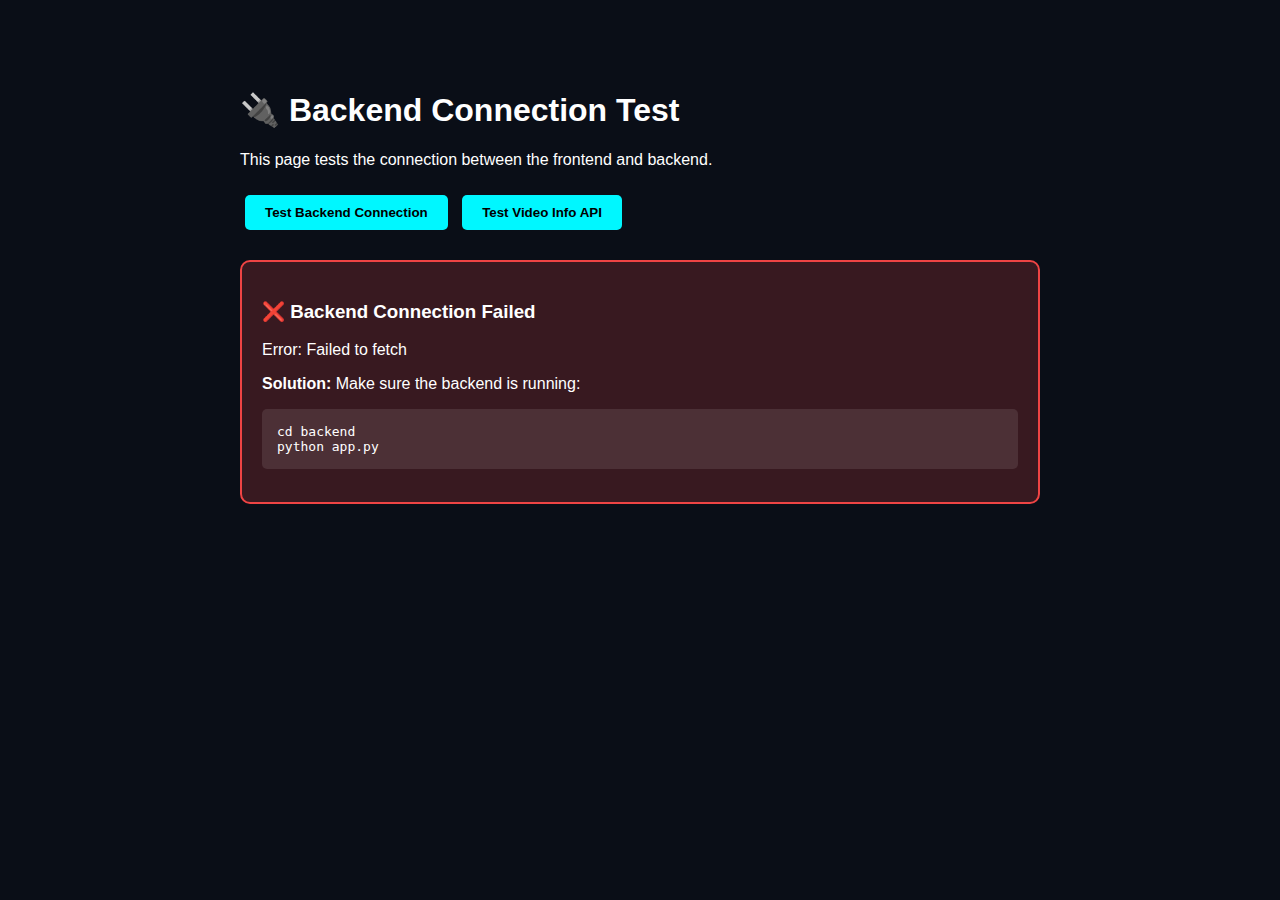
<file: test_connection.html>
<!DOCTYPE html>
<html lang="en">
<head>
    <meta charset="UTF-8">
    <meta name="viewport" content="width=device-width, initial-scale=1.0">
    <title>Backend Connection Test</title>
    <style>
        body {
            font-family: Arial, sans-serif;
            max-width: 800px;
            margin: 50px auto;
            padding: 20px;
            background: #0a0e17;
            color: #fff;
        }
        .status {
            padding: 20px;
            border-radius: 10px;
            margin: 20px 0;
        }
        .success {
            background: rgba(16, 185, 129, 0.2);
            border: 2px solid #10b981;
        }
        .error {
            background: rgba(239, 68, 68, 0.2);
            border: 2px solid #ef4444;
        }
        .loading {
            background: rgba(251, 191, 36, 0.2);
            border: 2px solid #fbbf24;
        }
        button {
            background: #00f7ff;
            border: none;
            padding: 10px 20px;
            border-radius: 5px;
            color: #000;
            font-weight: bold;
            cursor: pointer;
            margin: 10px 5px;
        }
        button:hover {
            background: #00c2ff;
        }
        pre {
            background: rgba(255, 255, 255, 0.1);
            padding: 15px;
            border-radius: 5px;
            overflow-x: auto;
        }
    </style>
</head>
<body>
    <h1>🔌 Backend Connection Test</h1>
    <p>This page tests the connection between the frontend and backend.</p>
    
    <div>
        <button onclick="testBackend()">Test Backend Connection</button>
        <button onclick="testVideoInfo()">Test Video Info API</button>
    </div>
    
    <div id="result"></div>
    
    <script>
        const API_BASE_URL = 'http://localhost:8000';
        const resultDiv = document.getElementById('result');
        
        async function testBackend() {
            resultDiv.innerHTML = '<div class="status loading">⏳ Testing backend connection...</div>';
            
            try {
                const response = await fetch(`${API_BASE_URL}/`);
                const data = await response.json();
                
                if (response.ok) {
                    resultDiv.innerHTML = `
                        <div class="status success">
                            <h3>✅ Backend Connected Successfully!</h3>
                            <p>Status: ${response.status} ${response.statusText}</p>
                            <pre>${JSON.stringify(data, null, 2)}</pre>
                        </div>
                    `;
                } else {
                    throw new Error(`Server returned ${response.status}`);
                }
            } catch (error) {
                resultDiv.innerHTML = `
                    <div class="status error">
                        <h3>❌ Backend Connection Failed</h3>
                        <p>Error: ${error.message}</p>
                        <p><strong>Solution:</strong> Make sure the backend is running:</p>
                        <pre>cd backend
python app.py</pre>
                    </div>
                `;
            }
        }
        
        async function testVideoInfo() {
            const testUrl = 'https://www.youtube.com/watch?v=dQw4w9WgXcQ';
            resultDiv.innerHTML = '<div class="status loading">⏳ Testing video info API...</div>';
            
            try {
                const response = await fetch(`${API_BASE_URL}/api/info?url=${encodeURIComponent(testUrl)}`);
                const data = await response.json();
                
                if (response.ok) {
                    resultDiv.innerHTML = `
                        <div class="status success">
                            <h3>✅ Video Info API Works!</h3>
                            <p>Video Title: ${data.title || data.playlist_title || 'Unknown'}</p>
                            <p>Type: ${data.type}</p>
                            <p>Formats Available: ${data.formats?.length || 0}</p>
                            <details>
                                <summary>Show Full Response</summary>
                                <pre>${JSON.stringify(data, null, 2).substring(0, 1000)}...</pre>
                            </details>
                        </div>
                    `;
                } else {
                    throw new Error(`API returned ${response.status}: ${data.detail || 'Unknown error'}`);
                }
            } catch (error) {
                resultDiv.innerHTML = `
                    <div class="status error">
                        <h3>❌ Video Info API Failed</h3>
                        <p>Error: ${error.message}</p>
                        <p><strong>Possible causes:</strong></p>
                        <ul>
                            <li>Backend is not running</li>
                            <li>CORS is blocking the request</li>
                            <li>yt-dlp is not installed</li>
                        </ul>
                    </div>
                `;
            }
        }
        
        // Auto-test on load
        window.addEventListener('load', () => {
            testBackend();
        });
    </script>
</body>
</html>
</file>
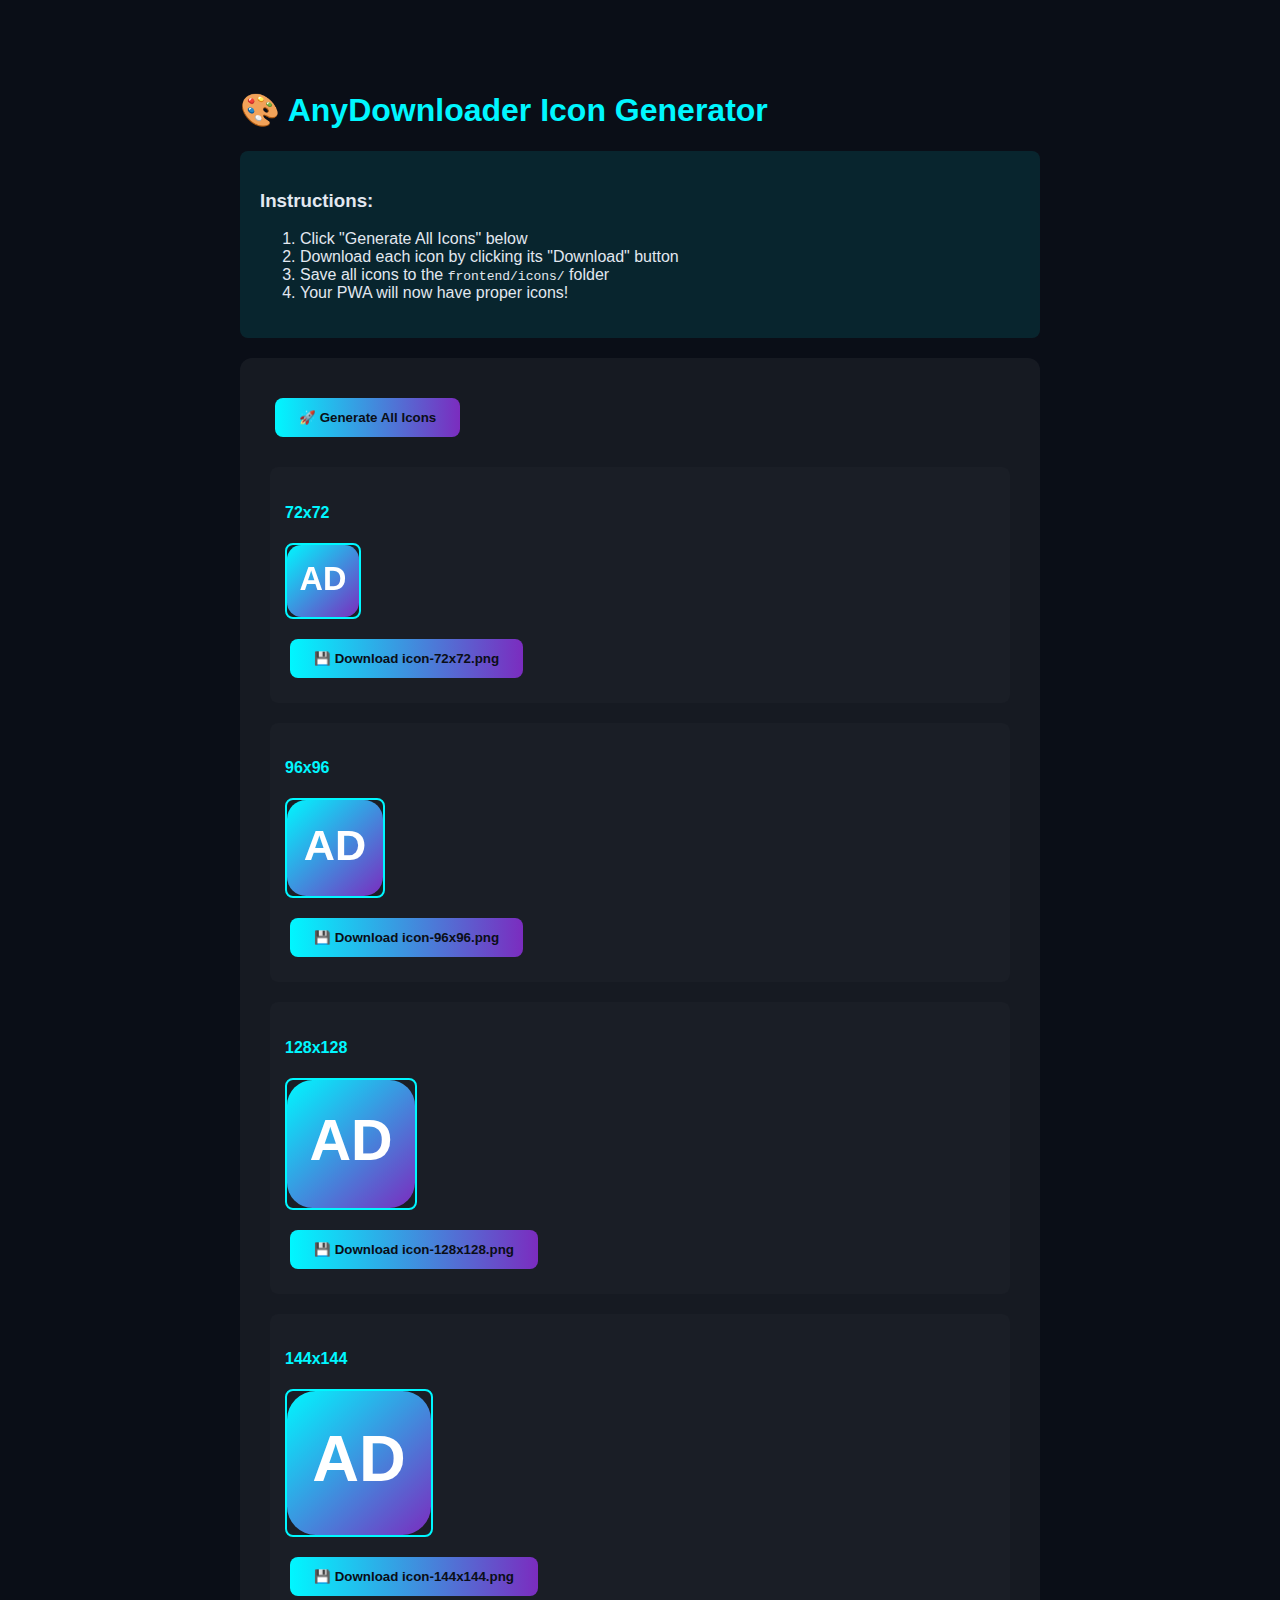
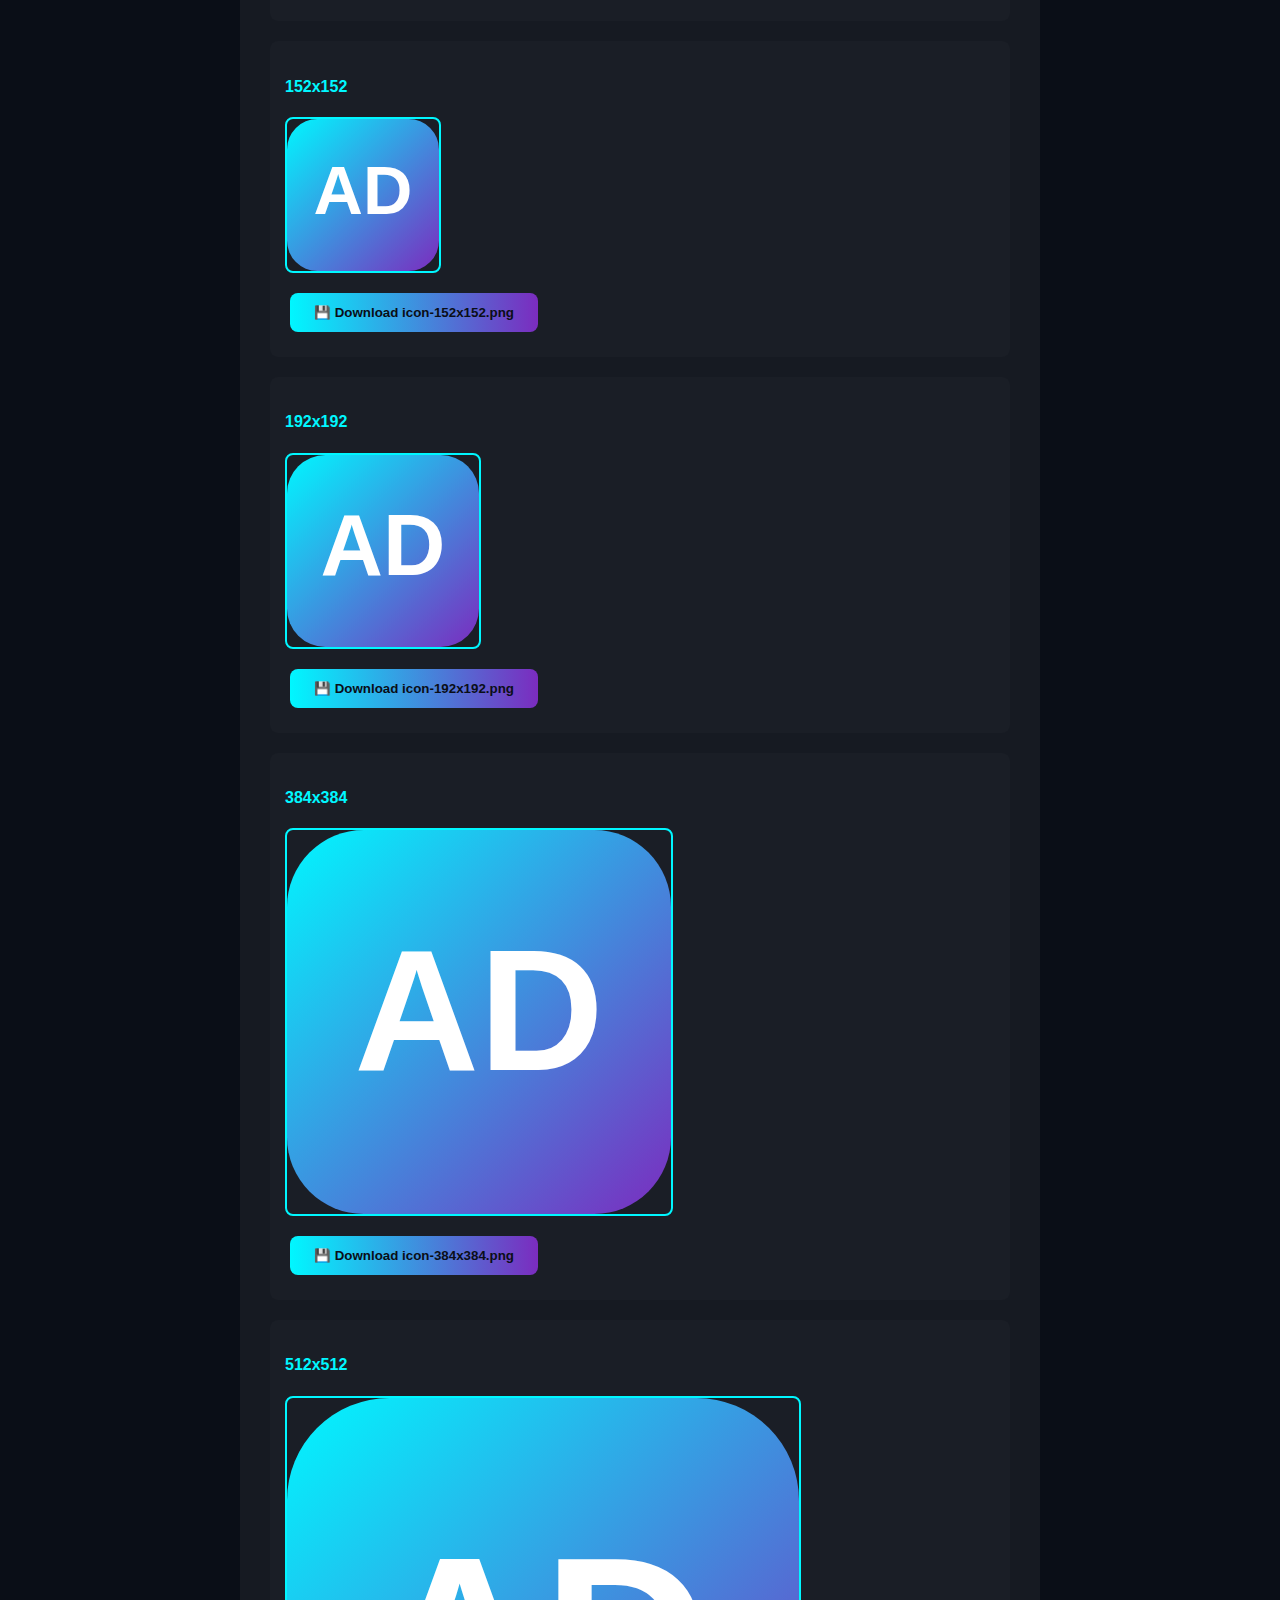
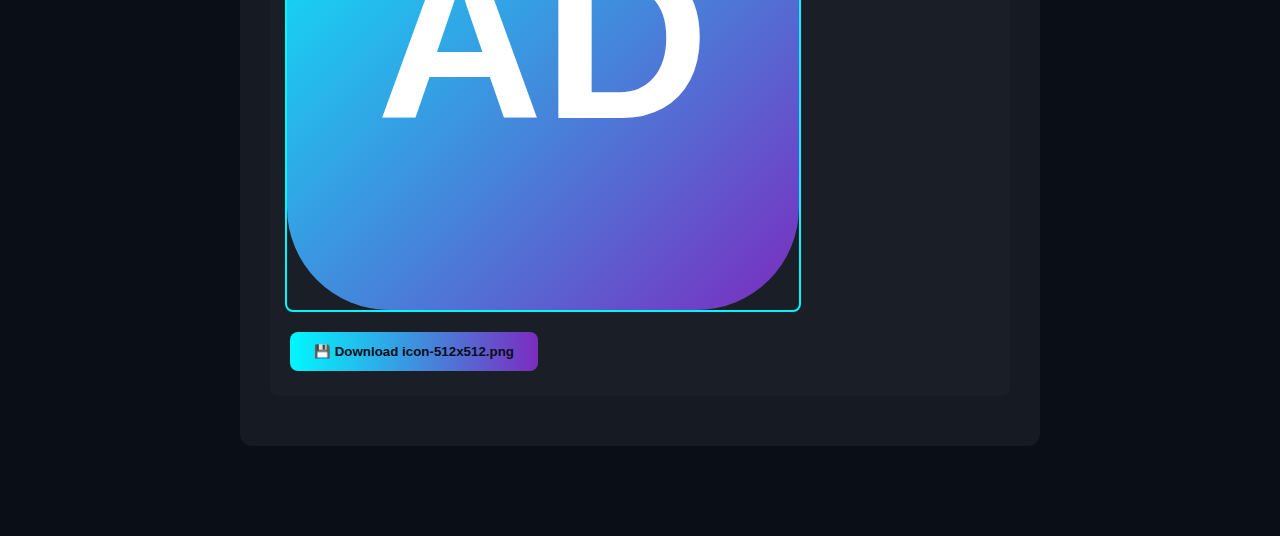
<file: frontend/icons/create-placeholder-icons.html>
<!DOCTYPE html>
<html lang="en">
<head>
    <meta charset="UTF-8">
    <meta name="viewport" content="width=device-width, initial-scale=1.0">
    <title>Generate PWA Icons - AnyDownloader</title>
    <style>
        body {
            font-family: 'Segoe UI', Tahoma, Geneva, Verdana, sans-serif;
            max-width: 800px;
            margin: 50px auto;
            padding: 20px;
            background: #0a0e17;
            color: #e2e8f0;
        }
        h1 {
            color: #00f7ff;
        }
        .icon-generator {
            background: rgba(255, 255, 255, 0.05);
            padding: 30px;
            border-radius: 12px;
            margin: 20px 0;
        }
        canvas {
            border: 2px solid #00f7ff;
            border-radius: 8px;
            margin: 10px 0;
        }
        button {
            background: linear-gradient(90deg, #00f7ff, #7b2cbf);
            color: #0a0e17;
            border: none;
            padding: 12px 24px;
            border-radius: 8px;
            font-weight: 600;
            cursor: pointer;
            margin: 10px 5px;
        }
        button:hover {
            transform: translateY(-2px);
            box-shadow: 0 6px 20px rgba(0, 247, 255, 0.4);
        }
        .instructions {
            background: rgba(0, 247, 255, 0.1);
            padding: 20px;
            border-radius: 8px;
            margin: 20px 0;
        }
    </style>
</head>
<body>
    <h1>🎨 AnyDownloader Icon Generator</h1>
    
    <div class="instructions">
        <h3>Instructions:</h3>
        <ol>
            <li>Click "Generate All Icons" below</li>
            <li>Download each icon by clicking its "Download" button</li>
            <li>Save all icons to the <code>frontend/icons/</code> folder</li>
            <li>Your PWA will now have proper icons!</li>
        </ol>
    </div>

    <div class="icon-generator">
        <button onclick="generateAllIcons()">🚀 Generate All Icons</button>
        <div id="icons-container"></div>
    </div>

    <script>
        const sizes = [72, 96, 128, 144, 152, 192, 384, 512];
        
        function generateIcon(size) {
            const canvas = document.createElement('canvas');
            canvas.width = size;
            canvas.height = size;
            const ctx = canvas.getContext('2d');
            
            // Create gradient background
            const gradient = ctx.createLinearGradient(0, 0, size, size);
            gradient.addColorStop(0, '#00f7ff');
            gradient.addColorStop(1, '#7b2cbf');
            
            // Draw rounded rectangle
            const radius = size * 0.2;
            ctx.fillStyle = gradient;
            ctx.beginPath();
            ctx.roundRect(0, 0, size, size, radius);
            ctx.fill();
            
            // Add text "AD"
            ctx.fillStyle = 'white';
            ctx.font = `bold ${size * 0.45}px Arial`;
            ctx.textAlign = 'center';
            ctx.textBaseline = 'middle';
            ctx.fillText('AD', size / 2, size / 2);
            
            return canvas;
        }
        
        function generateAllIcons() {
            const container = document.getElementById('icons-container');
            container.innerHTML = '';
            
            sizes.forEach(size => {
                const wrapper = document.createElement('div');
                wrapper.style.margin = '20px 0';
                wrapper.style.padding = '15px';
                wrapper.style.background = 'rgba(255, 255, 255, 0.02)';
                wrapper.style.borderRadius = '8px';
                
                const title = document.createElement('h4');
                title.textContent = `${size}x${size}`;
                title.style.color = '#00f7ff';
                
                const canvas = generateIcon(size);
                canvas.style.display = 'block';
                canvas.style.margin = '10px 0';
                
                const downloadBtn = document.createElement('button');
                downloadBtn.textContent = `💾 Download icon-${size}x${size}.png`;
                downloadBtn.onclick = () => {
                    const link = document.createElement('a');
                    link.download = `icon-${size}x${size}.png`;
                    link.href = canvas.toDataURL('image/png');
                    link.click();
                };
                
                wrapper.appendChild(title);
                wrapper.appendChild(canvas);
                wrapper.appendChild(downloadBtn);
                container.appendChild(wrapper);
            });
        }
        
        // Auto-generate on load
        generateAllIcons();
    </script>
</body>
</html>
</file>
